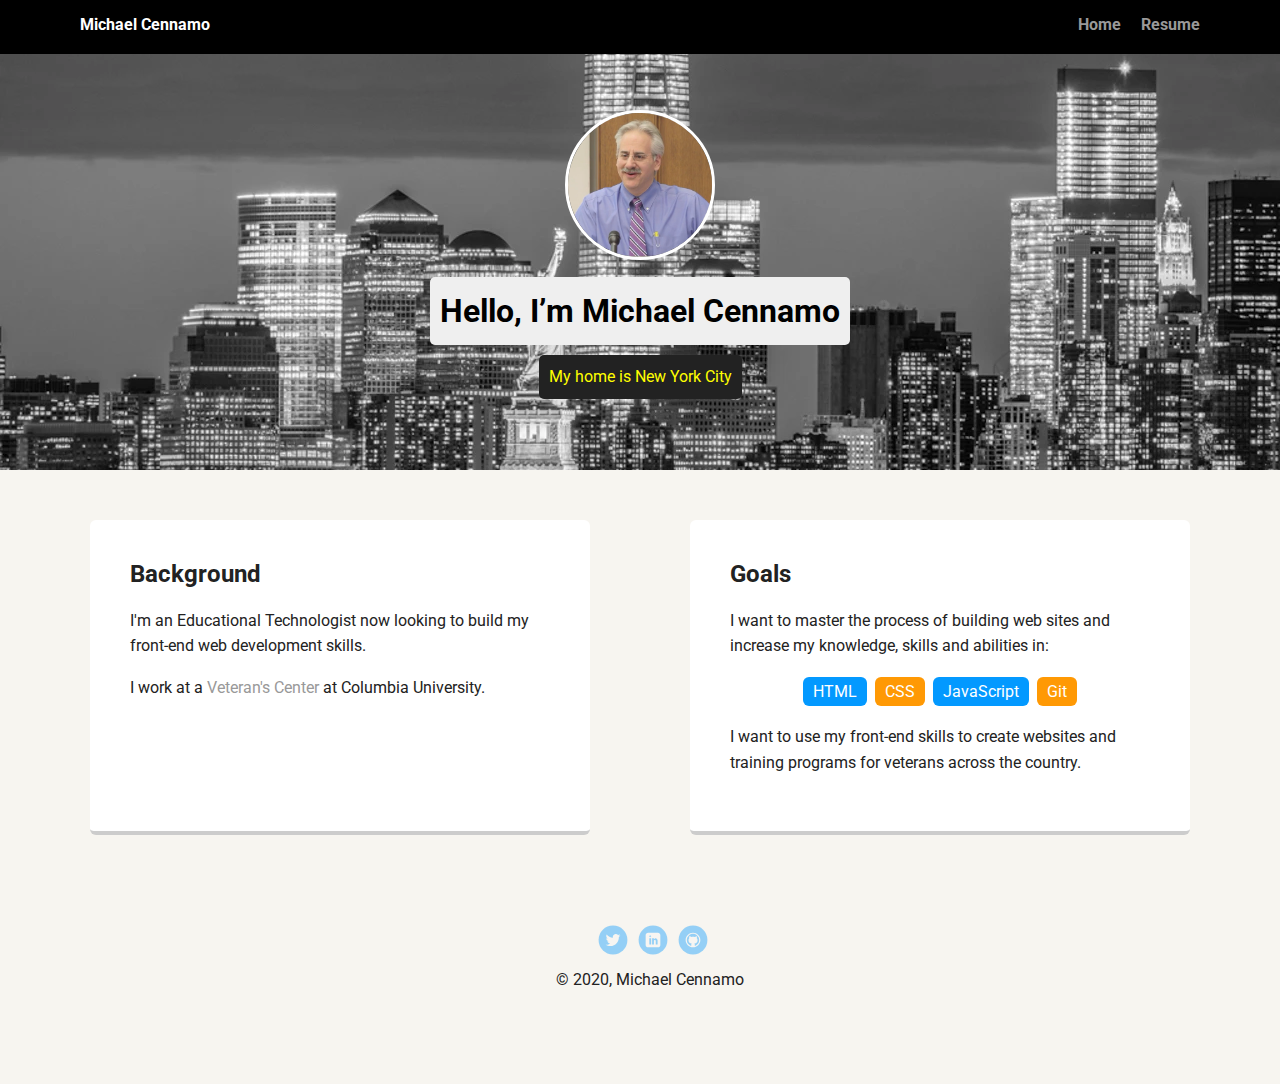
<file: portfolio/index.html>
<!doctype html>
<html lang="en">
<head>
  <meta charset="utf-8">
  <title>Michael Cennamo's Profile</title>
  <meta name="viewport" content="width=device-width, initial-scale=1.0">
  <link rel="stylesheet" href="styles.css">
  <link href="https://fonts.googleapis.com/css?family=Muli%7CRoboto:400,300,500,700,900" rel="stylesheet"></head>
  <body>


    <div class="main-nav">
        <ul class="nav">
          <li class="name">Michael Cennamo</li>
          <li><a href="index.html">Home</a></li>
          <li><a href="resume.html">Resume</a></li>
        </ul>
    </div>

    <header>
      <img src="images/me-solo.png" alt="Michael Cennamo at conference" class="profile-image">
      <h1 class="tag name">Hello, I’m Michael Cennamo</h1>
      <p class="tag location">My home is New York City</p>
    </header>

    <main class="flex">
      <div class="card">
        <h2>Background</h2>
        <p>I'm an Educational Technologist now looking to build my front-end web development skills.</p>
        <p>I work at a <a href="https://veterans.columbia.edu" target="_blank">Veteran's Center</a> at Columbia University.</p>
      </div> 

      <div class="card">
        <h2>Goals</h2>
        <p>I want to master the process of building web sites and increase my knowledge, skills and abilities in:</p>
        <ul class="skills">
          <li>HTML</li>
          <li>CSS</li>
          <li>JavaScript</li>
          <li>Git</li>
        </ul>
        <p>I want to use my front-end skills to create websites and training programs for veterans across the country.</p>
      </div> 

    </main>
    <footer>
      <ul>
        <li><a href="https://twitter.com/mcennamo" class="social twitter" target="_blank">Twitter</a></li>
        <li><a href="https://www.linkedin.com/in/mcennamo/" class="social linkedin" target="_blank">LinkedIn</a></li>
        <li><a href="https://github.com/michaelc-Treehouse" class="social github" target="_blank">Github</a></li>
      </ul>
      <p class="copyright">&copy; 2020, Michael Cennamo</p>
    </footer>
  </body>
  </html>
</file>
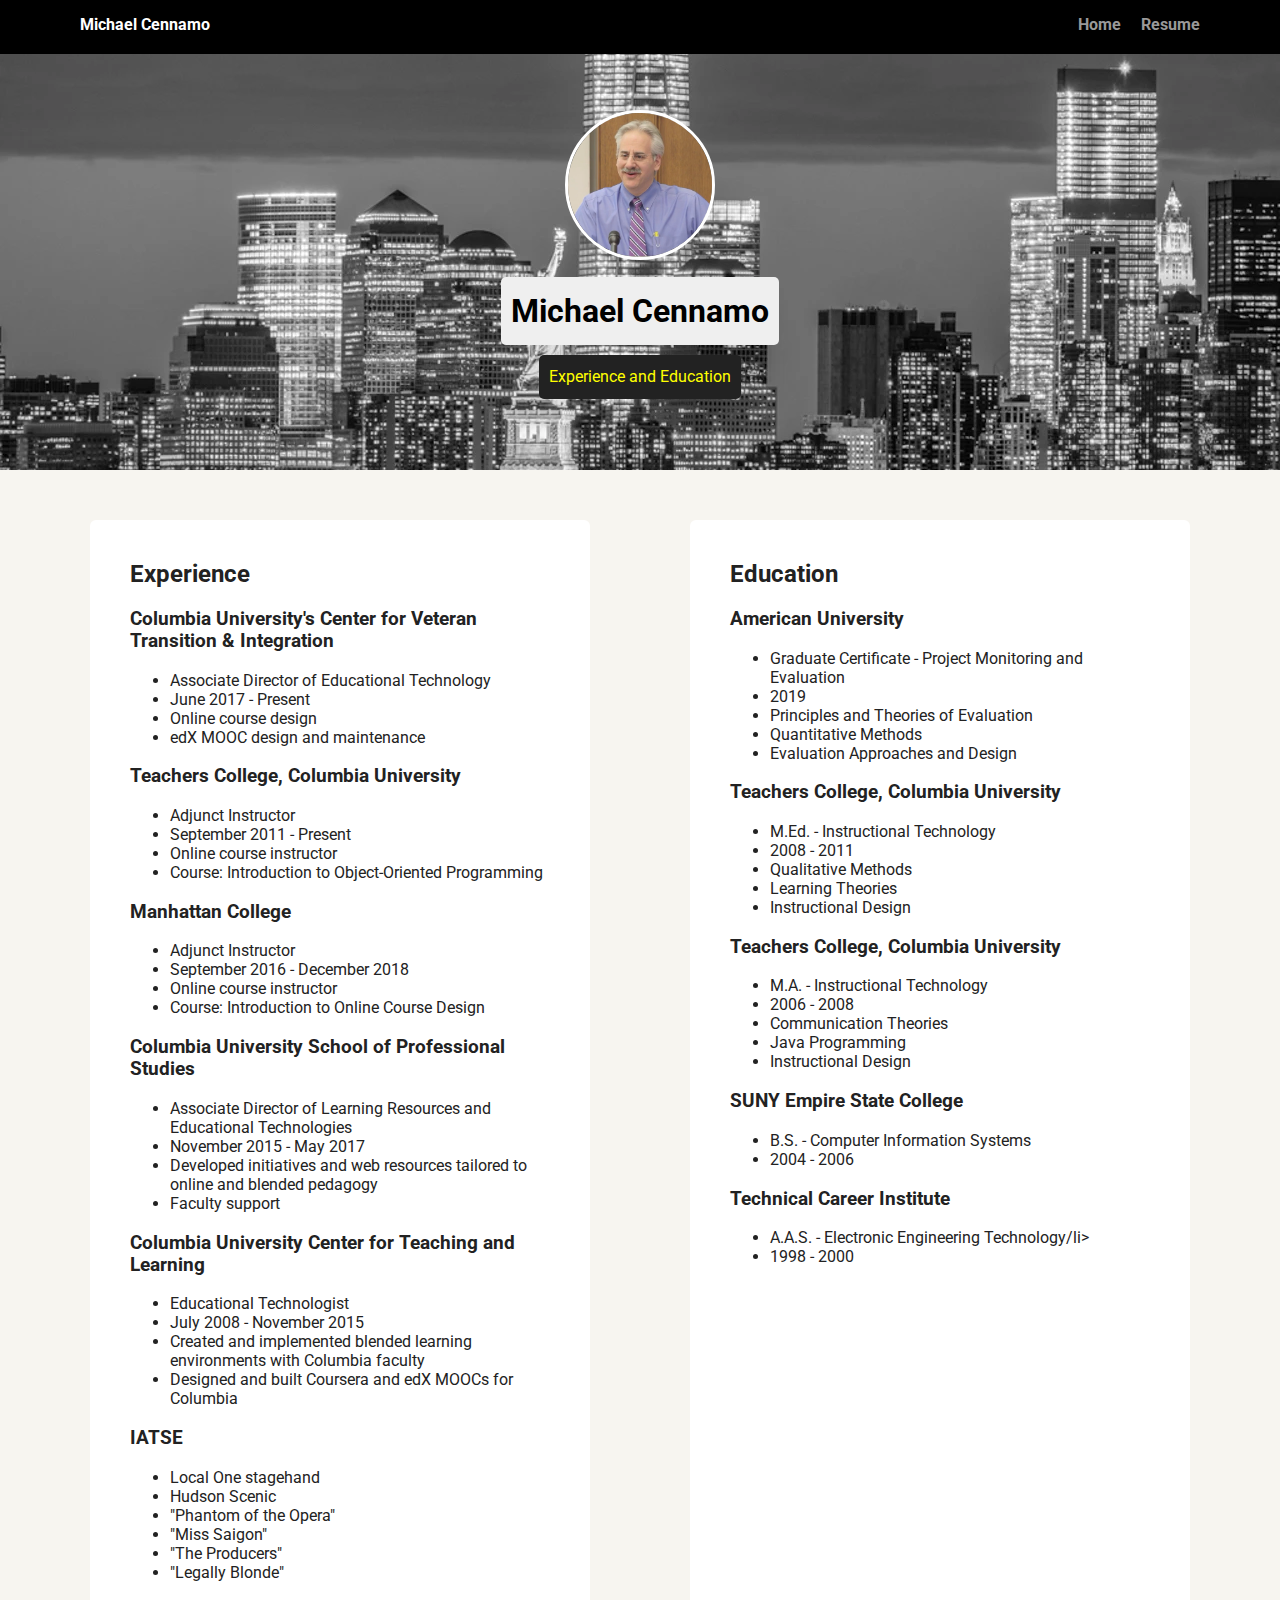
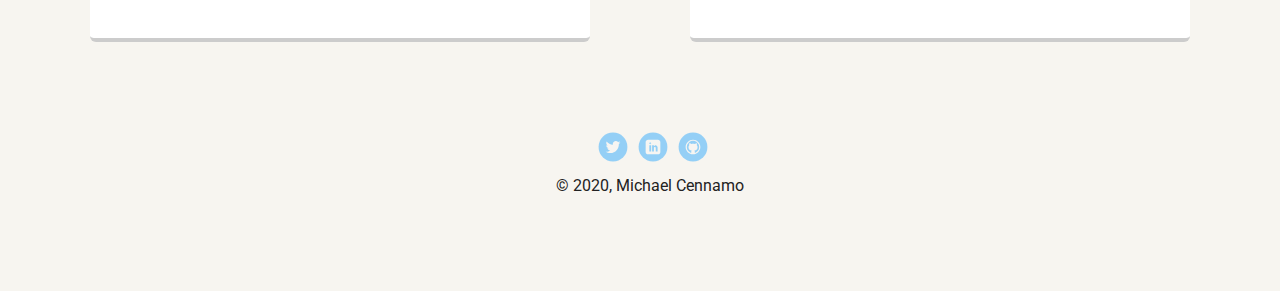
<file: portfolio/resume.html>
<!doctype html>
<html lang="en">
<head>
  <meta charset="utf-8">
  <title>Michael Cennamo's Profile</title>
  <meta name="viewport" content="width=device-width, initial-scale=1.0">
  <link rel="stylesheet" href="styles.css">
  <link href="https://fonts.googleapis.com/css?family=Muli%7CRoboto:400,300,500,700,900" rel="stylesheet">
</head>
<body>
    <div class="main-nav">
        <ul class="nav">
          <li class="name">Michael Cennamo</li>
          <li><a href="index.html">Home</a></li>
          <li><a href="resume.html">Resume</a></li>
        </ul>
    </div>

    <header>
        <img src="images/me-solo.png" alt="Michael Cennamo at conference" class="profile-image">
        <h1 class="tag name">Michael Cennamo</h1>
        <p class="tag location">Experience and Education</p>
      </header>

      <main class="flex">
        <div class="card">
          <h2>Experience</h2>
            <h3>Columbia University's Center for Veteran Transition & Integration</h3>
                <ul>
                    <li>Associate Director of Educational Technology</li>
                    <li>June 2017 - Present</li>
                    <li>Online course design</li>
                    <li>edX MOOC design and maintenance</li>
                </ul> 

                <h3>Teachers College, Columbia University</h3>
                    <ul>
                        <li>Adjunct Instructor</li>
                        <li>September 2011 - Present</li>
                        <li>Online course instructor</li>
                        <li>Course: Introduction to Object-Oriented Programming</li>
                    </ul>
            <h3>Manhattan College</h3>
                    <ul>
                        <li>Adjunct Instructor</li>
                        <li>September 2016 - December 2018</li>
                        <li>Online course instructor</li>
                        <li>Course: Introduction to Online Course Design</li>
                    </ul>
            <h3>Columbia University School of Professional Studies</h3>
                    <ul>
                        <li>Associate Director of Learning Resources and Educational Technologies</li>
                        <li>November 2015 - May 2017</li>
                        <li>Developed initiatives and web resources tailored to online and blended pedagogy</li>
                        <li>Faculty support</li>
                    </ul>
            <h3>Columbia University Center for Teaching and Learning</h3>
                    <ul>
                        <li>Educational Technologist</li>
                        <li>July 2008 - November 2015</li>
                        <li>Created and implemented blended learning environments with Columbia faculty </li>
                        <li>Designed and built Coursera and edX MOOCs for Columbia</li>
                    </ul>
            <h3>IATSE</h3>
                    <ul>
                        <li>Local One stagehand</li>
                        <li>Hudson Scenic</li>
                        <li>"Phantom of the Opera"</li>
                        <li>"Miss Saigon"</li>
                        <li>"The Producers"</li>
                        <li>"Legally Blonde"</li>
                    </ul>
        </div> 
  
        <div class="card">
          <h2>Education</h2>
            <h3>American University</h3>
              <ul>
                  <li>Graduate Certificate - Project Monitoring and Evaluation</li>
                  <li>2019</li>
                  <li>Principles and Theories of Evaluation</li>
                  <li>Quantitative Methods</li>
                  <li>Evaluation Approaches and Design</li>
              </ul>
          <h3>Teachers College, Columbia University</h3>
              <ul>
                  <li>M.Ed. - Instructional Technology</li>
                  <li>2008 - 2011</li>
                  <li>Qualitative Methods</li>
                  <li>Learning Theories</li>
                  <li>Instructional Design</li>
              </ul>
          <h3>Teachers College, Columbia University</h3>
              <ul>
                  <li>M.A. - Instructional Technology</li>
                  <li>2006 - 2008</li>
                  <li>Communication Theories</li>
                  <li>Java Programming</li>
                  <li>Instructional Design</li>
              </ul>
          <h3>SUNY Empire State College</h3>
              <ul>
                  <li>B.S. - Computer Information Systems</li>
                  <li>2004 - 2006</li>
              </ul>
          <h3>Technical Career Institute</h3>
              <ul>
                  <li>A.A.S. - Electronic Engineering Technology/li>
                  <li>1998 - 2000</li>
              </ul>
        </div> 
  
      </main>
      <footer>
        <ul>
          <li><a href="https://twitter.com/mcennamo" class="social twitter" target="_blank">Twitter</a></li>
          <li><a href="https://www.linkedin.com/in/mcennamo/" class="social linkedin" target="_blank">LinkedIn</a></li>
          <li><a href="https://github.com/michaelc-Treehouse" class="social github" target="_blank">Github</a></li>
        </ul>
        <p class="copyright">&copy; 2020, Michael Cennamo</p>
      </footer>
</body>
</html>
</file>
<file: portfolio/styles.css>
/* Global Layout Set-up */
* { 
  box-sizing: border-box;
}
  
body {
  margin: 0;
  padding: 0;
  text-align: center;
  font-family: 'Roboto', sans-serif;
  color: #222;
  background: #f7f5f0;
}
/* Link Styles */

a {
  text-decoration: none;
  color: #999;
}
a:hover {
  color: #6633ff;
}

/* Section Styles */

.main-nav {
  width: 100%;
  background: black;
  min-height: 30px;
  padding: 10px;
  position: fixed;
  text-align: center;
}
.nav {
  display: flex;
  justify-content: space-around;
  font-weight: 700;
  list-style-type: none;
  margin: 0 auto;
  padding: 0;
}

.nav .name {
    display: block;
    margin-right: auto;
    color: white;
}
.nav li {
  padding: 5px 10px 10px 10px;
}
.nav a {
  transition: all .5s;
}
.nav a:hover {
  color: white
}

header {
  text-align: center;
  background: url('images/nyc.jpg') no-repeat top center ;
  background-size: cover;
  overflow: hidden;
  padding-top: 60px;
}
header {
  line-height: 1.5;
}
header .profile-image {
  margin-top: 50px;
  width: 150px;
  height: 150px;
  border-radius: 50%;
  border: 3px solid white;
  transition: all .5s;
}
header .profile-image:hover {
  transform: scale(1.2) rotate(5deg);
}

.tag {
  background-color: #efefef;
  color: black;
  padding: 10px;
  border-radius: 5px;
  display: table;
  margin: 10px auto;
} 
.location {
  background-color: #222;
  color: yellow;
}
.card {
  margin: 30px;
  padding: 20px 40px 40px;
  max-width: 500px;
  text-align: left;
  background: #fff;
  border-bottom: 4px solid #ccc;
  border-radius: 6px;
  transition: all .5s;
}
.card:hover {
  border-color: #ff99ff;
}

ul.skills {
  padding: 0;
  text-align: center;
}

.skills li {
  border-radius: 6px;
  display: inline-block;
  background: #ff9904;
  color: white;
  padding: 5px 10px;
  margin: 2px;
}

.skills li:nth-child(odd) {
  background: #0399ff;
}

footer {
  width: 100%;
  min-height: 30px;
  padding: 20px 0 40px 20px;
}

footer .copyright {
  top: -8px;
  font-size: .75em;
}

footer ul {
  list-style-type: none;
  margin: 0;
  padding: 0;
}

footer ul li {
  display: inline-block;
}

a.social {
  display: inline-block;
  text-indent: -9999px;
  margin-left: 5px;
  width: 30px;
  height: 30px;
  background-size: 30px 30px;
  opacity: .4;
  transition: all .5s;
}
a.twitter {
  background-image: url(images/twitter.svg);
}
a.linkedin {
  background-image: url(images/linkedin.svg);
}
a.github {
  background-image: url(images/github.svg);
}
a.social:hover {
  opacity: 1;
}
.clearfix {
  clear: both;
}

/* Styles for larger screens */
@media screen and (min-width: 720px) {
  
  .flex {
      display: -ms-flexbox;      /* TWEENER - IE 10 */
      display: flex; 
      max-width: 1200px;
      -ms-flex-pack: distribute;
      justify-content: space-around;
      margin: 0 auto;
  }

  header {
    min-height: 470px;
  }

  .nav {
    max-width: 1200px;
    padding: 0 30px;
  }


  main {
    padding-top: 20px;
  }

  main p {
    line-height: 1.6em;
  }

  footer {
    font-size: 1.3em;
    max-width: 1200px;
    margin: 40px auto;
  }
}

.resume {
  color: blue;
}
</file>
